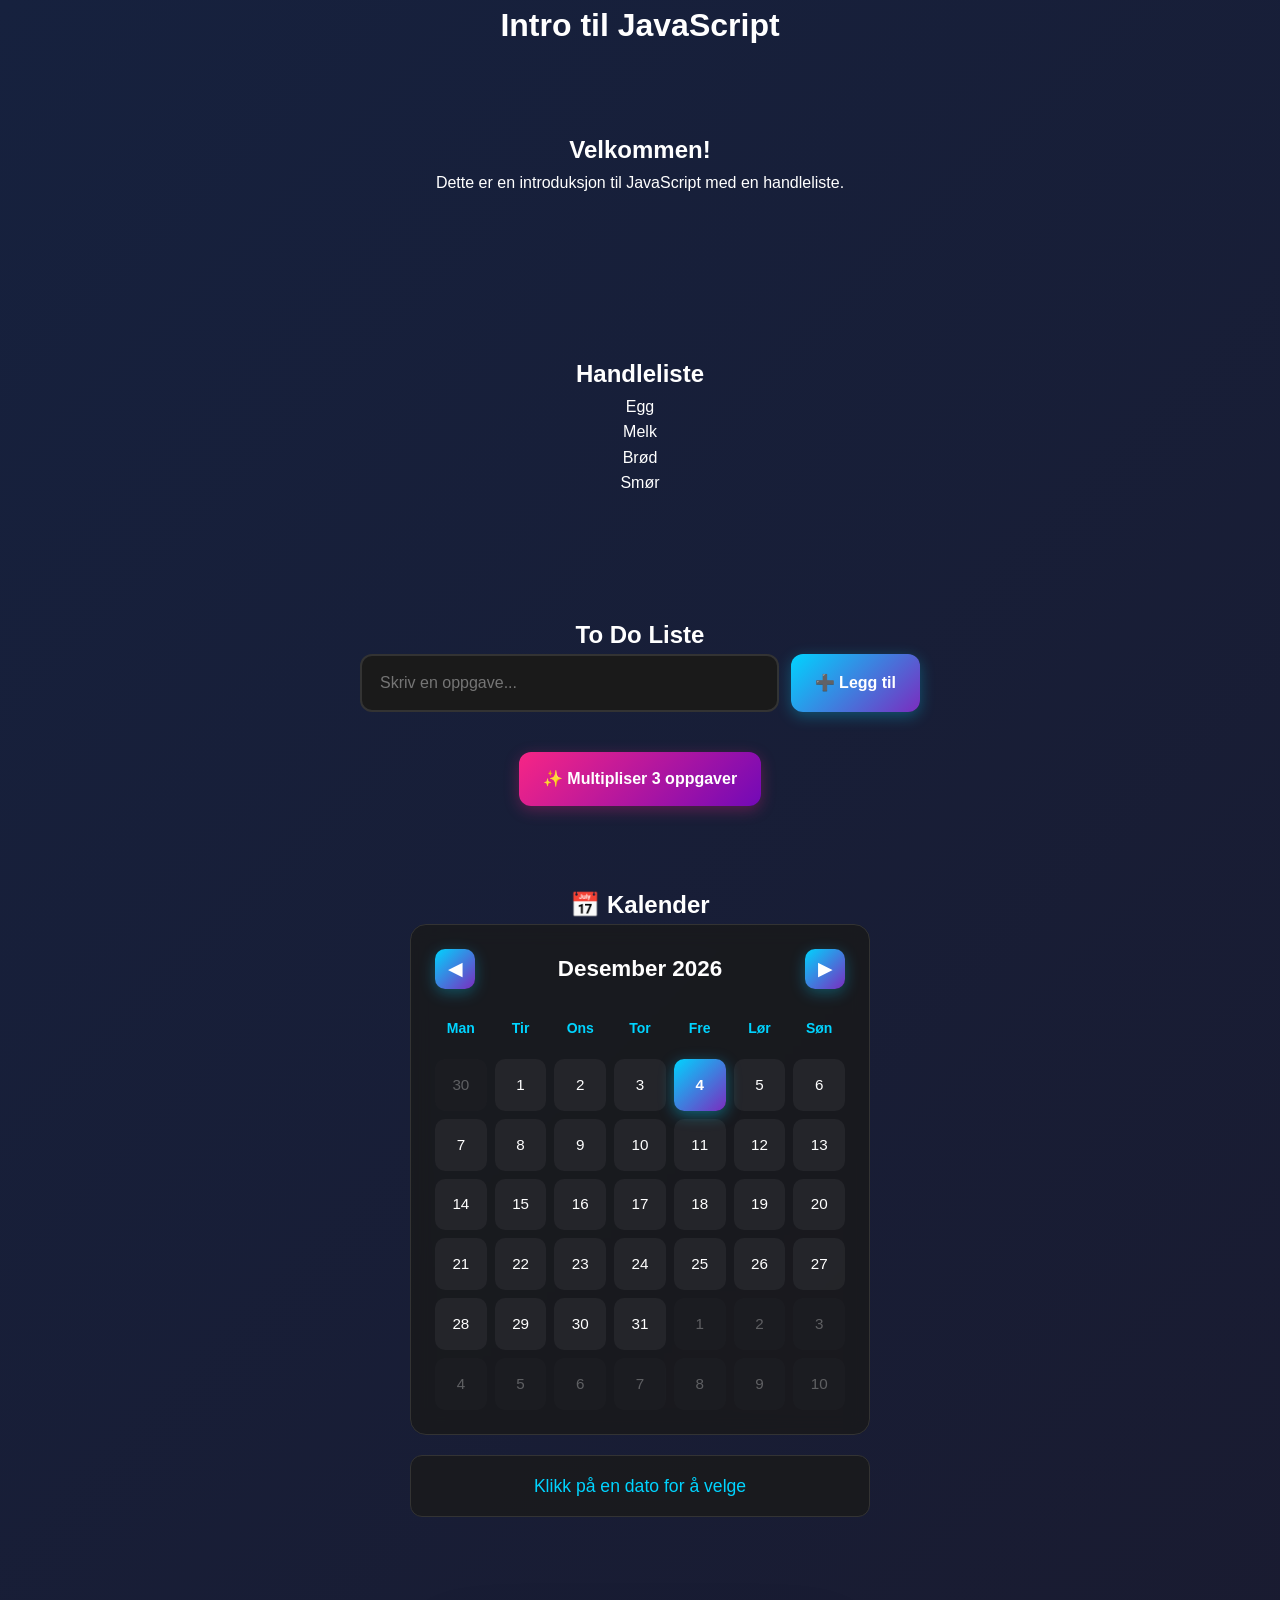
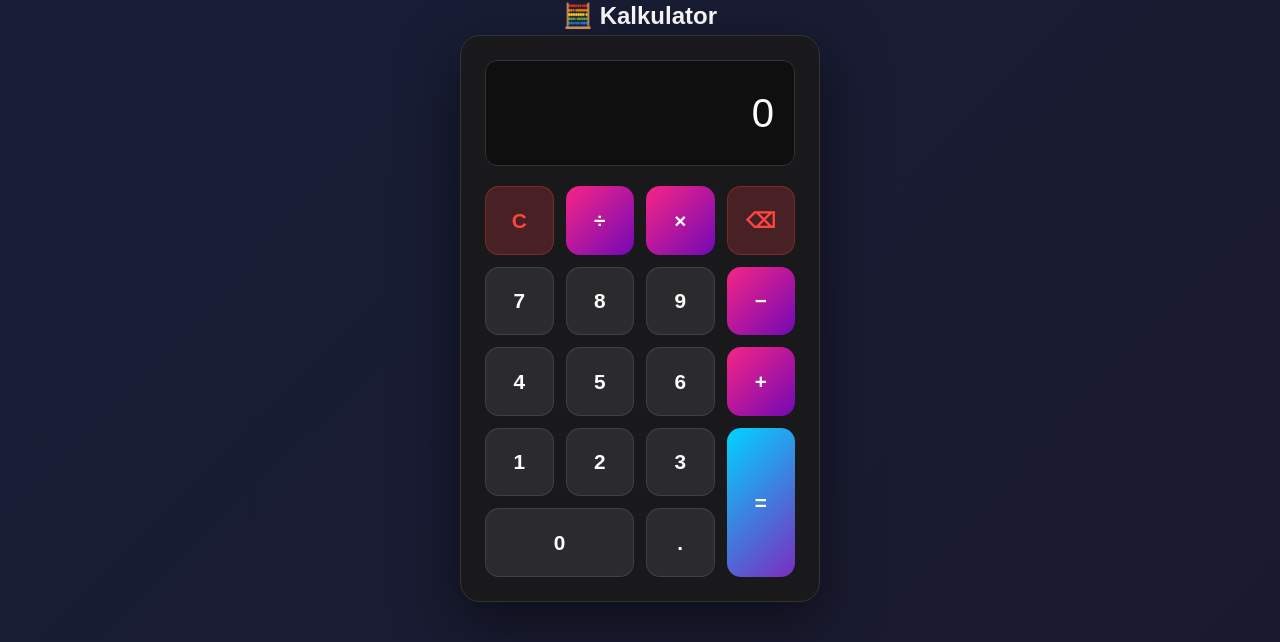
<file: Intro til Javaskript/index.html>
<!DOCTYPE html>
<html lang="en">
<head>
    <meta charset="UTF-8">
    <meta name="viewport" content="width=device-width, initial-scale=1.0">
    <link rel="stylesheet" href="style.css">
    <script src="main.js" defer></script>
    <title>Intro til Javascript</title>
</head>
<body>
    <header>
        <h1>Intro til JavaScript</h1>
    </header>
    <main>
        <section class="intro">
            <h2>Velkommen!</h2>
            <p>Dette er en introduksjon til JavaScript med en handleliste.</p>
        </section>
        <section class="shopping">
            <h2>Handleliste</h2>
            <ul id="shopping-list"></ul>
        </section>
        <section class="todo-section">
            <h2>To Do Liste</h2>
            <div class="todo-input-group">
                <input type="text" id="todo-input" placeholder="Skriv en oppgave...">
                <button id="add-btn" class="multiply-btn">➕ Legg til</button>
            </div>
            <ul id="todo-list"></ul>
            <button id="multiply-tasks-btn" class="multiply-btn secondary">✨ Multipliser 3 oppgaver</button>
        </section>
        <section class="calendar-section">
            <h2>📅 Kalender</h2>
            <div class="calendar-container">
                <div class="calendar-header">
                    <button id="prev-month">&#9664;</button>
                    <h3 id="calendar-month-year"></h3>
                    <button id="next-month">&#9654;</button>
                </div>
                <div class="calendar-weekdays">
                    <div>Man</div><div>Tir</div><div>Ons</div><div>Tor</div><div>Fre</div><div>Lør</div><div>Søn</div>
                </div>
                <div id="calendar-days" class="calendar-days"></div>
            </div>
            <div id="selected-date-info" class="selected-date-info"></div>
        </section>
        <section class="calculator-section">
            <h2>🧮 Kalkulator</h2>
            <div class="calculator">
                <div id="calc-display" class="calc-display">0</div>
                <div class="calc-buttons">
                    <button class="calc-btn clear" data-action="clear">C</button>
                    <button class="calc-btn operator" data-action="operator" data-op="/">÷</button>
                    <button class="calc-btn operator" data-action="operator" data-op="*">×</button>
                    <button class="calc-btn delete" data-action="delete">⌫</button>
                    <button class="calc-btn" data-number="7">7</button>
                    <button class="calc-btn" data-number="8">8</button>
                    <button class="calc-btn" data-number="9">9</button>
                    <button class="calc-btn operator" data-action="operator" data-op="-">−</button>
                    <button class="calc-btn" data-number="4">4</button>
                    <button class="calc-btn" data-number="5">5</button>
                    <button class="calc-btn" data-number="6">6</button>
                    <button class="calc-btn operator" data-action="operator" data-op="+">+</button>
                    <button class="calc-btn" data-number="1">1</button>
                    <button class="calc-btn" data-number="2">2</button>
                    <button class="calc-btn" data-number="3">3</button>
                    <button class="calc-btn equal" data-action="calculate">=</button>
                    <button class="calc-btn zero" data-number="0">0</button>
                    <button class="calc-btn" data-number=".">.</button>
                </div>
            </div>
        </section>
    </main>
</body>
</html>
</file>
<file: Intro til Javaskript/style.css>
/* ===== RESET / BASE ===== */
* {
  margin: 0;
  padding: 0;
  box-sizing: border-box;
}

html {
  scroll-behavior: smooth;
}

body {
  min-height: 100vh;
  font-family: Arial, sans-serif;
  background: linear-gradient(-45deg, #0f0c29, #302b63, #24243e, #1a1a2e, #16213e);
  background-size: 400% 400%;
  animation: gradientBG 15s ease infinite;
  color: #ffffff;
  line-height: 1.6;
  text-align: center;
}

@keyframes gradientBG {
  0% {
    background-position: 0% 50%;
  }
  50% {
    background-position: 100% 50%;
  }
  100% {
    background-position: 0% 50%;
  }
}

/* ===== LINKS ===== */
a {
  color: inherit;
  text-decoration: none;
}

/* ===== IMAGES ===== */
img {
  max-width: 100%;
  display: block;
}

/* ===== LISTS ===== */
ul,
ol {
  list-style: none;
}

/* ===== BUTTONS / INPUTS ===== */
button,
input,
textarea,
select {
  font: inherit;
}

button {
  cursor: pointer;
  border: none;
  background: none;
}

/* ===== CONTAINER ===== */
.container {
  width: min(100% - 32px, 1200px);
  margin: 0 auto;
}

/* ===== BASIC SECTIONS ===== */
section {
  padding: 80px 0;
}

/* ===== TO DO SECTION ===== */
.todo-section {
  max-width: 600px;
  margin: 0 auto;
  padding: 40px 20px;
}

.todo-input-group {
  display: flex;
  gap: 12px;
  margin-bottom: 24px;
}

#todo-input {
  flex: 1;
  padding: 14px 18px;
  border: 2px solid #333;
  border-radius: 12px;
  background: #1a1a1a;
  color: #fff;
  font-size: 1rem;
  transition: border-color 0.3s ease;
}

#todo-input:focus {
  outline: none;
  border-color: #00d4ff;
}

.multiply-btn {
  padding: 14px 24px;
  border-radius: 12px;
  font-size: 1rem;
  font-weight: 600;
  color: #fff;
  background: linear-gradient(135deg, #00d4ff 0%, #7b2cbf 100%);
  border: none;
  cursor: pointer;
  transition: transform 0.2s ease, box-shadow 0.2s ease;
  box-shadow: 0 4px 15px rgba(0, 212, 255, 0.3);
}

.multiply-btn:hover {
  transform: translateY(-2px) scale(1.05);
  box-shadow: 0 8px 25px rgba(0, 212, 255, 0.5);
}

.multiply-btn:active {
  transform: translateY(0) scale(0.98);
}

.multiply-btn.secondary {
  margin-top: 16px;
  background: linear-gradient(135deg, #f72585 0%, #7209b7 100%);
  box-shadow: 0 4px 15px rgba(247, 37, 133, 0.3);
}

.multiply-btn.secondary:hover {
  box-shadow: 0 8px 25px rgba(247, 37, 133, 0.5);
}

#todo-list {
  list-style: none;
  padding: 0;
  margin: 0;
}

.todo-item {
  display: flex;
  align-items: center;
  gap: 12px;
  padding: 16px;
  margin-bottom: 12px;
  background: #1a1a1a;
  border-radius: 12px;
  border: 1px solid #333;
  transition: all 0.3s ease;
}

.todo-item:hover {
  border-color: #555;
  transform: translateX(4px);
}

.todo-item.completed .todo-text {
  text-decoration: line-through;
  opacity: 0.5;
}

.todo-checkbox {
  width: 22px;
  height: 22px;
  cursor: pointer;
  accent-color: #00d4ff;
}

.todo-text {
  flex: 1;
  font-size: 1rem;
}

.delete-btn {
  padding: 8px 14px;
  border-radius: 8px;
  background: #ff4444;
  color: #fff;
  border: none;
  cursor: pointer;
  font-size: 0.875rem;
  transition: background 0.2s ease;
}

.delete-btn:hover {
  background: #ff6666;
}

/* ===== CALENDAR SECTION ===== */
.calendar-section {
  max-width: 500px;
  margin: 0 auto;
  padding: 40px 20px;
}

.calendar-container {
  background: rgba(26, 26, 26, 0.8);
  border-radius: 16px;
  padding: 24px;
  border: 1px solid #333;
  backdrop-filter: blur(10px);
}

.calendar-header {
  display: flex;
  justify-content: space-between;
  align-items: center;
  margin-bottom: 20px;
}

.calendar-header button {
  background: linear-gradient(135deg, #00d4ff 0%, #7b2cbf 100%);
  color: #fff;
  border: none;
  width: 40px;
  height: 40px;
  border-radius: 10px;
  font-size: 1.2rem;
  cursor: pointer;
  transition: transform 0.2s ease, box-shadow 0.2s ease;
  box-shadow: 0 4px 15px rgba(0, 212, 255, 0.3);
}

.calendar-header button:hover {
  transform: scale(1.1);
  box-shadow: 0 6px 20px rgba(0, 212, 255, 0.5);
}

#calendar-month-year {
  font-size: 1.4rem;
  font-weight: 600;
  color: #fff;
}

.calendar-weekdays {
  display: grid;
  grid-template-columns: repeat(7, 1fr);
  gap: 8px;
  margin-bottom: 12px;
}

.calendar-weekdays div {
  font-size: 0.875rem;
  font-weight: 600;
  color: #00d4ff;
  padding: 8px;
}

.calendar-days {
  display: grid;
  grid-template-columns: repeat(7, 1fr);
  gap: 8px;
}

.calendar-day {
  aspect-ratio: 1;
  display: flex;
  align-items: center;
  justify-content: center;
  background: rgba(255, 255, 255, 0.05);
  border-radius: 10px;
  cursor: pointer;
  transition: all 0.2s ease;
  font-size: 0.95rem;
}

.calendar-day:hover {
  background: rgba(0, 212, 255, 0.2);
  transform: scale(1.1);
}

.calendar-day.today {
  background: linear-gradient(135deg, #00d4ff 0%, #7b2cbf 100%);
  font-weight: 700;
  box-shadow: 0 4px 15px rgba(0, 212, 255, 0.4);
}

.calendar-day.selected {
  border: 2px solid #f72585;
  box-shadow: 0 0 15px rgba(247, 37, 133, 0.5);
}

.calendar-day.other-month {
  opacity: 0.3;
}

.selected-date-info {
  margin-top: 20px;
  padding: 16px;
  background: rgba(26, 26, 26, 0.8);
  border-radius: 12px;
  border: 1px solid #333;
  font-size: 1.1rem;
  color: #00d4ff;
  min-height: 56px;
  display: flex;
  align-items: center;
  justify-content: center;
}

/* ===== CALCULATOR SECTION ===== */
.calculator-section {
  max-width: 400px;
  margin: 0 auto;
  padding: 40px 20px;
}

.calculator {
  background: rgba(26, 26, 26, 0.9);
  border-radius: 20px;
  padding: 24px;
  border: 1px solid #333;
  backdrop-filter: blur(10px);
  box-shadow: 0 20px 60px rgba(0, 0, 0, 0.5);
}

.calc-display {
  background: #0f0f0f;
  border-radius: 12px;
  padding: 20px;
  margin-bottom: 20px;
  font-size: 2.5rem;
  font-weight: 300;
  text-align: right;
  color: #fff;
  min-height: 80px;
  display: flex;
  align-items: center;
  justify-content: flex-end;
  overflow: hidden;
  border: 1px solid #333;
}

.calc-buttons {
  display: grid;
  grid-template-columns: repeat(4, 1fr);
  gap: 12px;
}

.calc-btn {
  aspect-ratio: 1;
  border-radius: 14px;
  font-size: 1.3rem;
  font-weight: 600;
  background: rgba(255, 255, 255, 0.08);
  color: #fff;
  border: 1px solid rgba(255, 255, 255, 0.1);
  cursor: pointer;
  transition: all 0.15s ease;
  display: flex;
  align-items: center;
  justify-content: center;
}

.calc-btn:hover {
  background: rgba(255, 255, 255, 0.15);
  transform: scale(1.05);
}

.calc-btn:active {
  transform: scale(0.95);
}

.calc-btn.operator {
  background: linear-gradient(135deg, #f72585 0%, #7209b7 100%);
  border: none;
}

.calc-btn.operator:hover {
  box-shadow: 0 4px 15px rgba(247, 37, 133, 0.4);
}

.calc-btn.equal {
  background: linear-gradient(135deg, #00d4ff 0%, #7b2cbf 100%);
  border: none;
  grid-row: span 2;
  aspect-ratio: auto;
}

.calc-btn.equal:hover {
  box-shadow: 0 4px 15px rgba(0, 212, 255, 0.4);
}

.calc-btn.clear,
.calc-btn.delete {
  background: rgba(255, 68, 68, 0.2);
  color: #ff4444;
  border: 1px solid rgba(255, 68, 68, 0.3);
}

.calc-btn.clear:hover,
.calc-btn.delete:hover {
  background: rgba(255, 68, 68, 0.3);
}

.calc-btn.zero {
  aspect-ratio: auto;
  grid-column: span 2;
}
</file>
